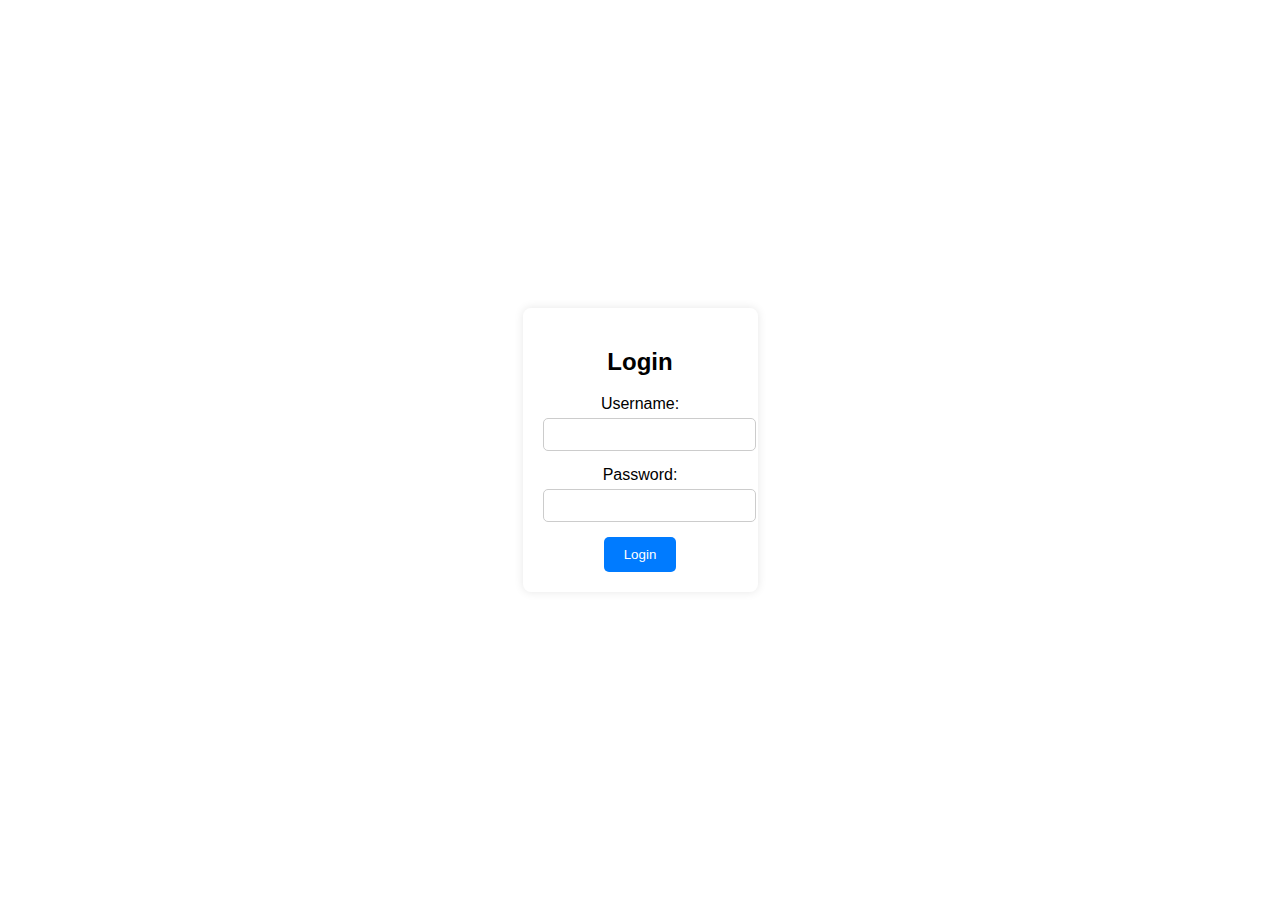
<file: JAVA/index.html>
<!DOCTYPE html>
<html lang="en">
<head>
    <meta charset="UTF-8">
    <meta name="viewport" content="width=device-width, initial-scale=1.0">
    <link rel="stylesheet" href="style.css">
    <title>login</title>

</head>
<body>
    <div class="login-container">
        <h2>Login</h2>
        <form id="login-form">
            <div class="form-group">
                <label for="username">Username:</label>
                <input type="text" id="username" name="username" required>
            </div>
            <div class="form-group">
                <label for="password">Password:</label>
                <input type="password" id="password" name="password" required>
            </div>
            <button type="submit">Login</button>
        </form>
        <div id="error-message"></div>
    </div>

       
    </div>
    <script src="script.js"></script>
</body>
</html>
</file>
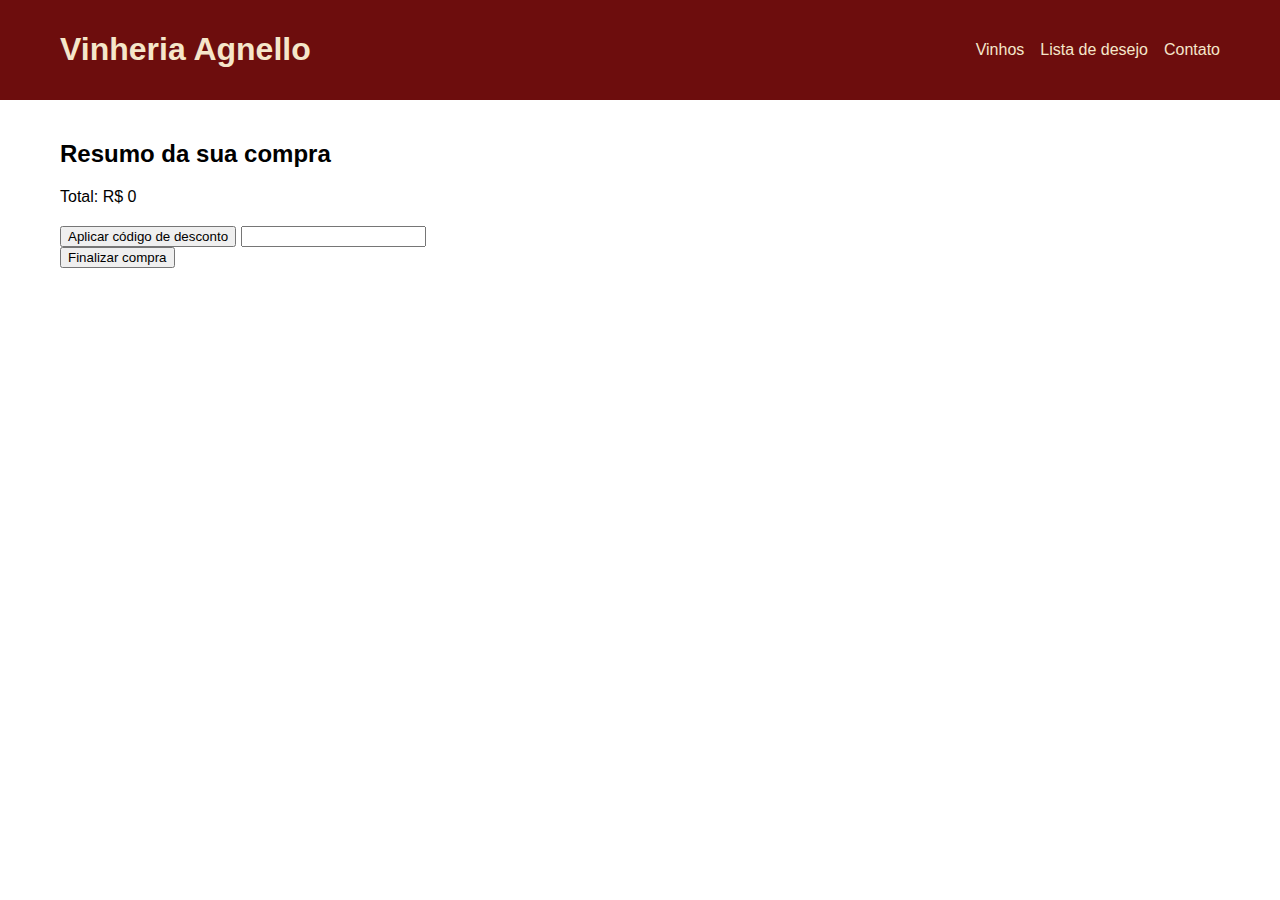
<file: src/carrinho/index.html>
<!DOCTYPE html>
<html lang="en">
  <head>
    <meta charset="UTF-8" />
    <meta name="viewport" content="width=device-width, initial-scale=1.0" />
    <link rel="stylesheet" href="styles.css" />
    <link rel="stylesheet" href="../styles.css" />
    <script src="main.js" defer></script>
    <title>Home</title>
  </head>
  <body>
    <header>
      <h1>Vinheria Agnello</h1>
      <nav>
        <ul>
          <li><a href="../home">Vinhos</a></li>
          <li><a href="../lista-desejo">Lista de desejo</a></li>
          <li><a href="../contato/">Contato</a></li>
        </ul>
      </nav>
    </header>
    <main>
      <h2>Resumo da sua compra</h2>
      <section id="cart"></section>
      <section>
        <div style="margin-top: 20px">
          <button id="clear-cart" onclick="applyDiscount()">
            Aplicar código de desconto
          </button>
          <input type="text" id="discount-code" />
        </div>
        <button id="checkout" onclick="checkout()">Finalizar compra</button>
      </section>
    </main>
  </body>
</html>
</file>
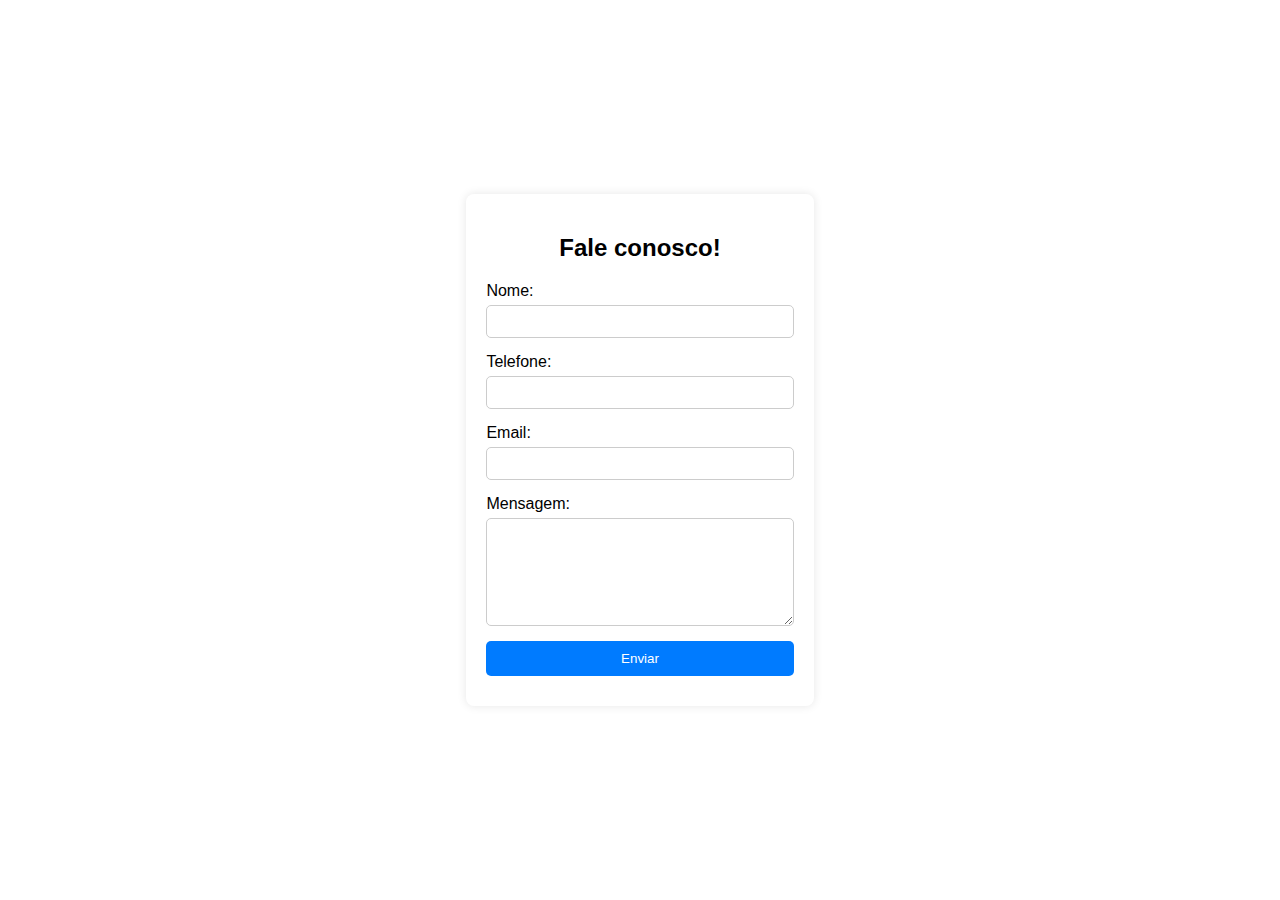
<file: src/contato/index.html>
<!DOCTYPE html>
<html lang="en">
  <head>
    <meta charset="UTF-8" />
    <meta name="viewport" content="width=device-width, initial-scale=1.0" />
		<link rel="stylesheet" href="styles.css">
		<script src="main.js" defer></script>
    <title>login</title>
  </head>
  <body>
		<div class="form-container">
			<h2>Fale conosco!</h2>
			<form id="login-form">
				<div class="form-group">
					<label for="name">Nome:</label>
					<input type="text" id="name" name="name" required>
				</div>

				<div class="form-group">
					<label for="phone">Telefone:</label>
					<input type="number" id="phone" name="phone" required>
				</div>

        <div class="form-group">
					<label for="email">Email:</label>
					<input type="email" id="email" name="email" required>
				</div>

        <div class="form-group">
					<label for="message">Mensagem:</label>
					<textarea id="message" name="message" rows="6" required></textarea>
				</div>

				<button type="submit">Enviar</button>
			</form>
			<div id="error-message"></div>
	</body>
</html>
</file>
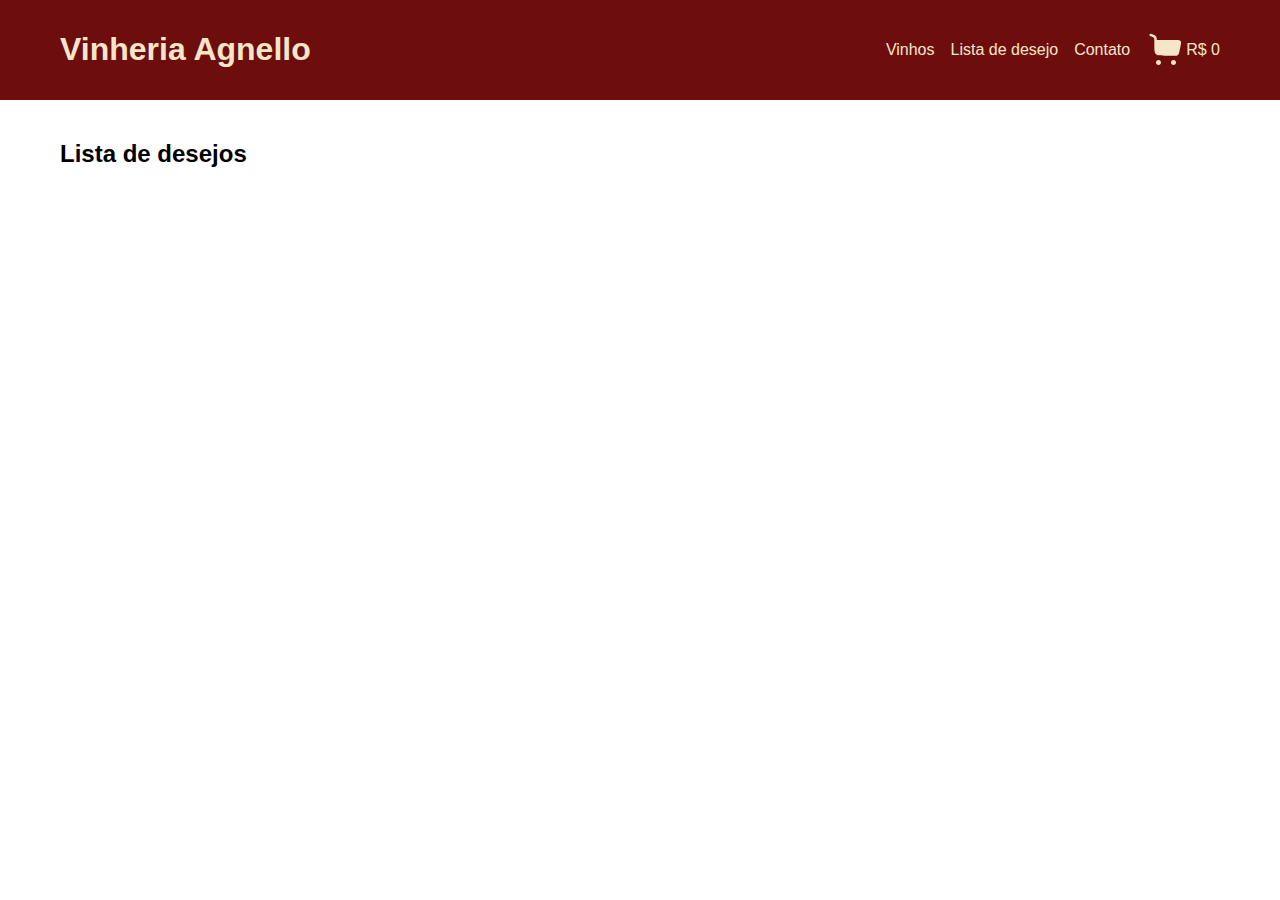
<file: src/lista-desejo/index.html>
<!DOCTYPE html>
<html lang="en">
  <head>
    <meta charset="UTF-8" />
    <meta name="viewport" content="width=device-width, initial-scale=1.0" />
    <link rel="stylesheet" href="styles.css" />
    <link rel="stylesheet" href="../styles.css" />
    <script src="main.js" defer></script>
    <title>Home</title>
  </head>
  <body>
    <header>
      <h1>Vinheria Agnello</h1>
      <nav>
        <ul>
          <li><a href="../home">Vinhos</a></li>
          <li><a href="../lista-desejo">Lista de desejo</a></li>
          <li><a href="../contato/">Contato</a></li>
          <li>
            <a id="nav-cart" href="../carrinho/">
              <img
                width="40"
                src="../assets/cart.svg"
                alt="Carrinho de compras"
              />
            </a>
          </li>
        </ul>
      </nav>
    </header>
    <main>
      <h2>Lista de desejos</h2>
      <ul class="vinhos" id="lista-vinhos"></ul>
    </main>
  </body>
</html>
</file>
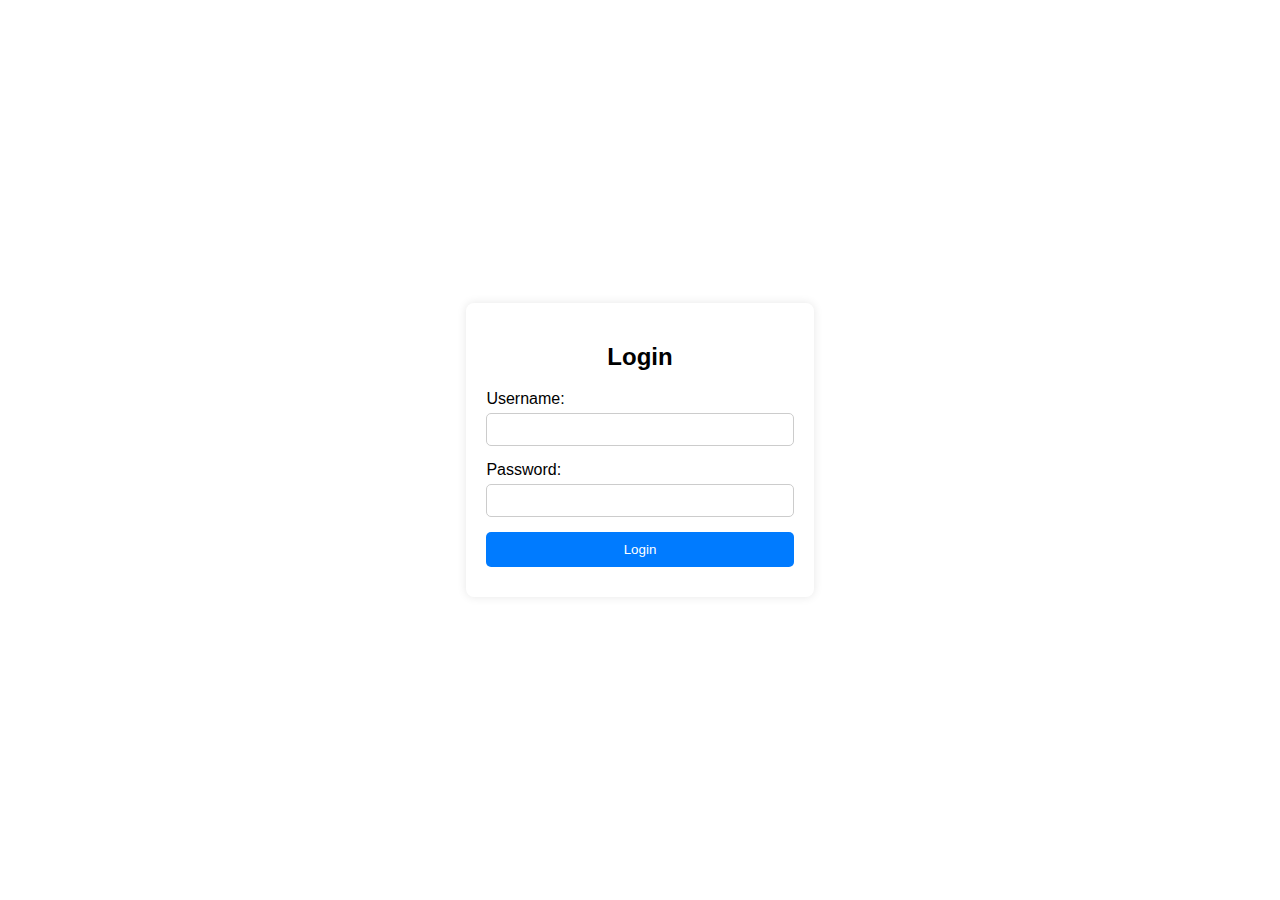
<file: src/login/index.html>
<!DOCTYPE html>
<html lang="en">
  <head>
    <meta charset="UTF-8" />
    <meta name="viewport" content="width=device-width, initial-scale=1.0" />
		<link rel="stylesheet" href="styles.css">
		<script src="main.js" defer></script>
    <title>login</title>
  </head>
  <body>
		<div class="login-container">
			<h2>Login</h2>
			<form id="login-form">
				<div class="form-group">
					<label for="username">Username:</label>
					<input type="text" id="username" name="username" required>
				</div>

				<div class="form-group">
					<label for="password">Password:</label>
					<input type="password" id="password" name="password" required>
				</div>

				<button type="submit">Login</button>
			</form>
			<div id="error-message"></div>
	</body>
</html>
</file>
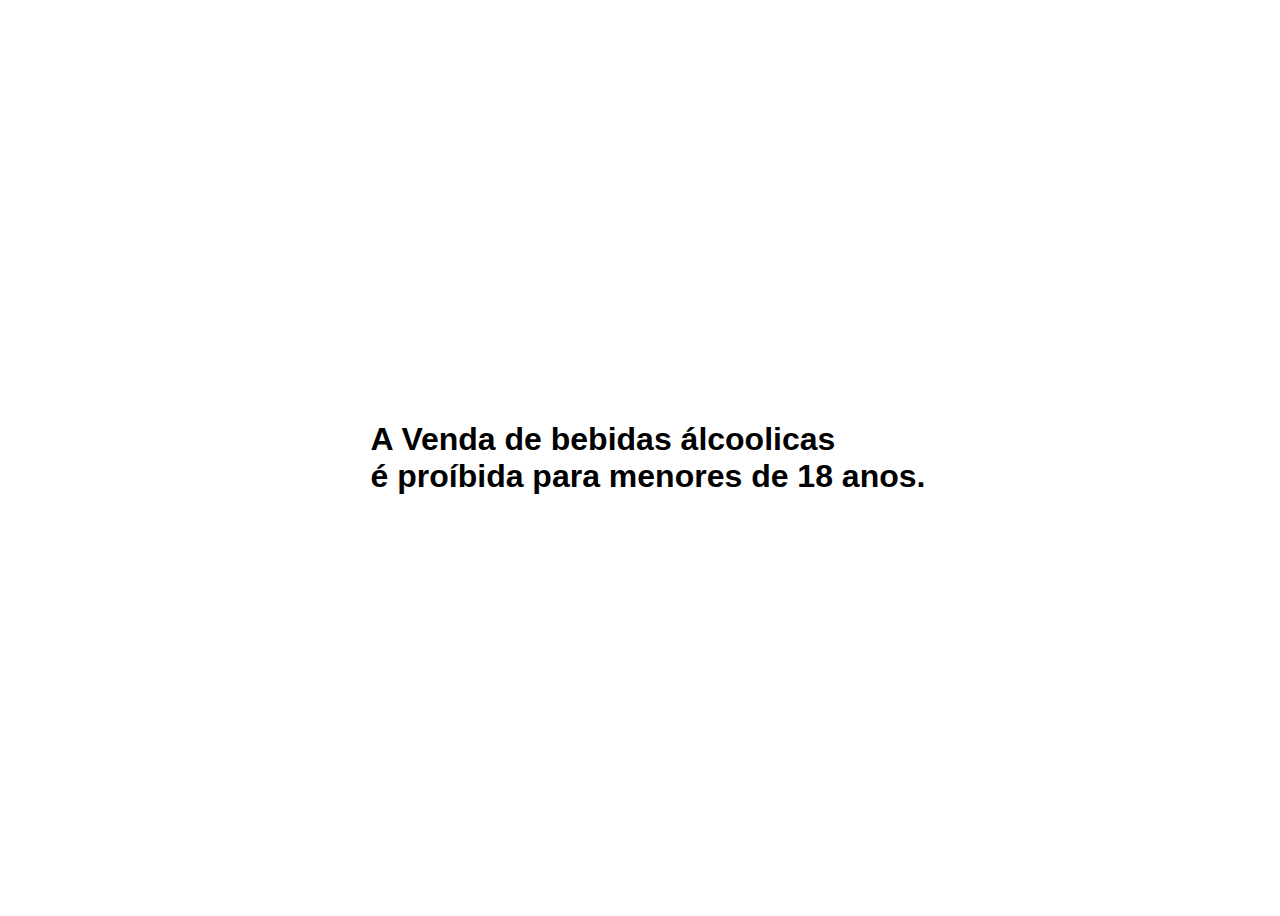
<file: src/not-authorized/index.html>
<!DOCTYPE html>
<html lang="en">
  <head>
    <meta charset="UTF-8" />
    <meta name="viewport" content="width=device-width, initial-scale=1.0" />
    <title>Document</title>
    <link rel="stylesheet" type="text/css" href="styles.css" />
  </head>
  <body>
    <h1>
      A Venda de bebidas álcoolicas <br />
      é proíbida para menores de 18 anos.
    </h1>
  </body>
</html>
</file>
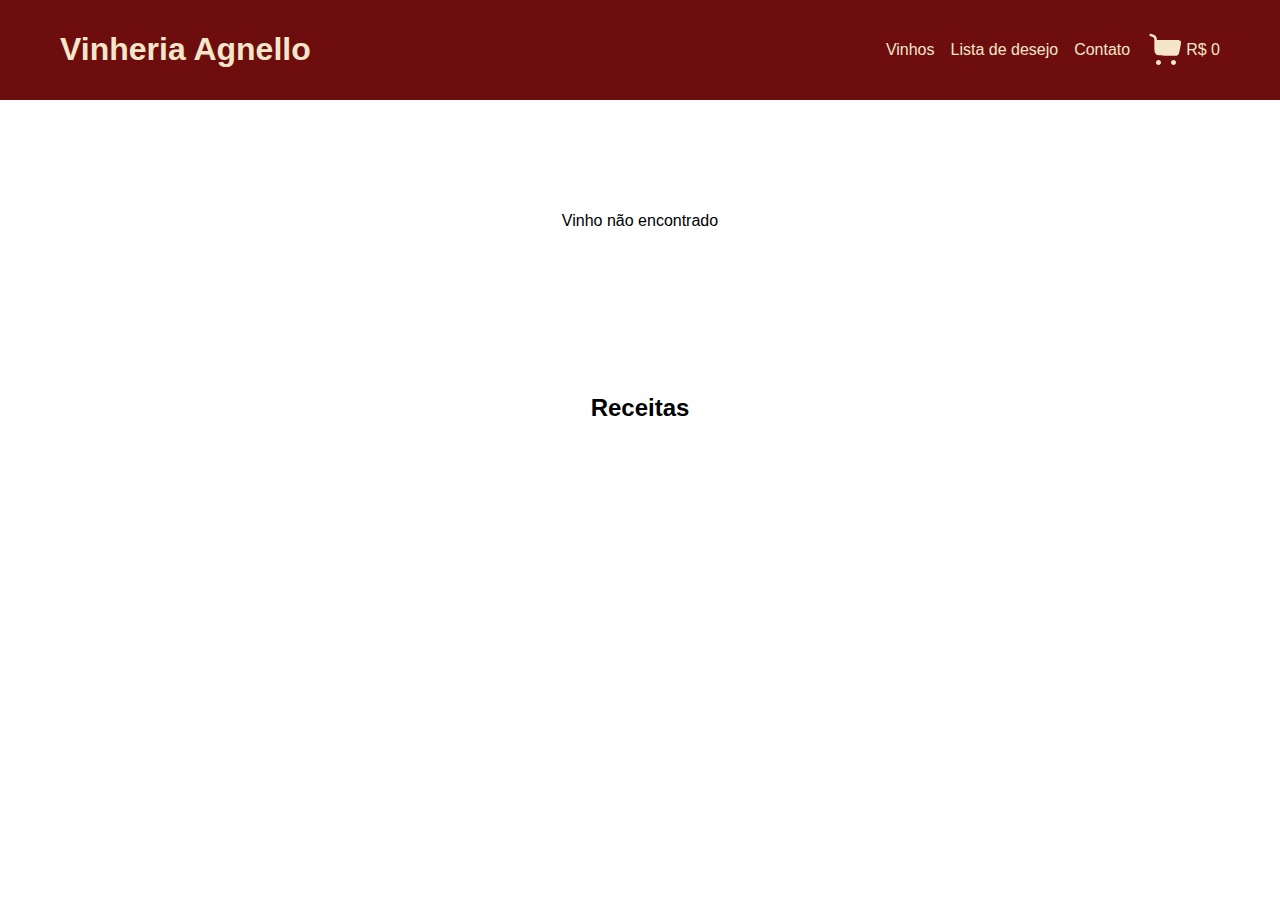
<file: src/vinho/index.html>
<!DOCTYPE html>
<html lang="en">
  <head>
    <meta charset="UTF-8" />
    <meta name="viewport" content="width=device-width, initial-scale=1.0" />
    <link rel="stylesheet" href="styles.css" />
    <link rel="stylesheet" href="../styles.css" />
    <script src="main.js" defer></script>
    <title>Vinho</title>
  </head>
  <body>
    <header>
      <h1>Vinheria Agnello</h1>
      <nav>
        <ul>
          <li><a href="../home">Vinhos</a></li>
          <li><a href="../lista-desejo">Lista de desejo</a></li>
          <li><a href="../contato/">Contato</a></li>
          <li>
            <a id="nav-cart" href="../carrinho">
              <img
                width="40"
                src="../assets/cart.svg"
                alt="Carrinho de compras"
              />
            </a>
          </li>
        </ul>
      </nav>
    </header>
    <main>
      <section id="selected-wine"></section>
      <section>
        <h2>Receitas</h2>
        <ul id="recipes"></ul>
      </section>
    </main>
  </body>
</html>
</file>
<file: JAVA/style.css>
body {
    font-family: Arial, sans-serif;
    margin: 0;
    padding: 0;
    display: flex;
    justify-content: center;
    align-items: center;
    height: 100vh;
    background: url(https://i1.wp.com/www.wine.com.br/winepedia/wp-content/uploads/2022/06/sociedade_da_mesa_vinhos_clube_de_vinhos_revista_tudo_sobre_o_vinho_tinto.jpg);
    fill-opacity: 50%;
}

.login-container {
    background-color: #fff;
    padding: 20px;
    border-radius: 8px;
    box-shadow: 0px 0px 10px 0px rgba(0, 0, 0, 0.1);
    text-align: center;
}

.form-group {
    margin-bottom: 15px;
}

label {
    display: block;
    margin-bottom: 5px;
}

input[type="text"],
input[type="password"] {
    width: 100%;
    padding: 8px;
    border: 1px solid #ccc;
    border-radius: 5px;
}

button {
    padding: 10px 20px;
    border: none;
    border-radius: 5px;
    background-color: #007bff;
    color: #fff;
    cursor: pointer;
}

button:hover {
    background-color: #0056b3;
}

#error-message {
    color: red;
    margin-top: 10px;
}
</file>
<file: src/carrinho/styles.css>
main {
  padding: 20px 60px;
}
</file>
<file: src/styles.css>
html,
body {
  margin: 0;
  padding: 0;
  box-sizing: border-box;
  font-family: Arial, sans-serif;
}

header {
  background-color: #6d0d0d; /* A deep wine color */
  color: #f5e6ca; /* A light cream color for contrast */
  padding: 10px 60px;
  display: flex;
  align-items: center;
  justify-content: space-between; /* To separate logo, nav, and cart */
}

header .logo {
  font-size: 1.5rem;
  color: #f5e6ca;
}

header nav ul {
  display: flex;
  align-items: center;
  gap: 1rem;
}

header nav ul li {
  list-style: none;
}

header nav ul li a {
  display: flex;
  align-items: center;
  color: #f5e6ca;
  text-decoration: none;
}

header nav ul li a:hover {
  color: #a8a8a8; /* A lighter color on hover */
}

header .cart {
  color: #f5e6ca;
}
</file>
<file: src/contato/styles.css>
body {
  font-family: Arial, sans-serif;
  margin: 0;
  padding: 0;
  display: flex;
  justify-content: center;
  align-items: center;
  height: 100vh;
  background: url(https://i1.wp.com/www.wine.com.br/winepedia/wp-content/uploads/2022/06/sociedade_da_mesa_vinhos_clube_de_vinhos_revista_tudo_sobre_o_vinho_tinto.jpg);
  fill-opacity: 50%;
}

.form-container {
  width: 24%;
  background-color: #fff;
  padding: 20px;
  border-radius: 8px;
  box-shadow: 0px 0px 10px 0px rgba(0, 0, 0, 0.1);
  text-align: center;
}

form {
  display: flex;
  flex-direction: column;
}

.form-group {
  display: flex;
  flex-direction: column;
  margin-bottom: 15px;
}

label {
  text-align: left;
  display: block;
  margin-bottom: 5px;
}

input,
textarea {
  padding: 8px;
  border: 1px solid #ccc;
  border-radius: 5px;
}

button {
  padding: 10px 20px;
  border: none;
  border-radius: 5px;
  background-color: #007bff;
  color: #fff;
  cursor: pointer;
}

button:hover {
  background-color: #0056b3;
}

#error-message {
  color: red;
  margin-top: 10px;
}
</file>
<file: src/lista-desejo/styles.css>
main {
  padding: 20px 60px;
}

.vinhos {
  display: grid;
  grid-template-columns: repeat(auto-fill, minmax(340px, 1fr));
  gap: 2rem;
  list-style: none;
  padding: 0;
}

.vinho {
  display: flex;
  flex-direction: column;
  background-color: #f5e6ca;
  border-radius: 8px;
  box-shadow: 0px 0px 10px 0px rgba(0, 0, 0, 0.1);
}

.vinho__title {
  display: flex;
  justify-content: space-between;
  align-items: center;
  gap: 1rem;
}

.vinho__image:hover {
  cursor: pointer;
}

.vinho__info {
  display: flex;
  flex-direction: column;
  padding: 16px;
}

.vinho__name {
  font-size: 1.25rem;
}

.vinho__type {
  font-size: 1rem;
}

.vinho__price {
  font-size: 1.25rem;
  font-weight: bold;
  margin-top: 8px;
}

.vinho__buttons {
  display: flex;
  align-items: center;
  justify-content: space-between;
  gap: 2rem;
}

.vinho__button {
  font-size: 1rem;
  cursor: pointer;
  transition: ease 0.3s;
  border: none;
}

.vinho__button--cart {
  background-color: #6d0d0d;
  color: #f5e6ca;
  padding: 8px 16px;
  border-radius: 6px;
}

.vinho__button--wishlist {
  width: 40 px;
  height: 40px;
  background-color: transparent;
  transition: ease 0.3s;
}

.vinho__button--wishlist-active {
  filter: invert(50%) sepia(100%) saturate(100%) hue-rotate(300deg)
    brightness(50%) contrast(100%);
}

.vinho__button--wishlist:hover {
  scale: 1.16;
}
</file>
<file: src/login/styles.css>
body {
  font-family: Arial, sans-serif;
  margin: 0;
  padding: 0;
  display: flex;
  justify-content: center;
  align-items: center;
  height: 100vh;
  background: url(https://i1.wp.com/www.wine.com.br/winepedia/wp-content/uploads/2022/06/sociedade_da_mesa_vinhos_clube_de_vinhos_revista_tudo_sobre_o_vinho_tinto.jpg);
  fill-opacity: 50%;
}

.login-container {
  width: 24%;
  background-color: #fff;
  padding: 20px;
  border-radius: 8px;
  box-shadow: 0px 0px 10px 0px rgba(0, 0, 0, 0.1);
  text-align: center;
}

form {
  display: flex;
  flex-direction: column;
}

.form-group {
  display: flex;
  flex-direction: column;
  margin-bottom: 15px;
}

label {
  text-align: left;
  display: block;
  margin-bottom: 5px;
}

input[type='text'],
input[type='password'] {
  padding: 8px;
  border: 1px solid #ccc;
  border-radius: 5px;
}

button {
  padding: 10px 20px;
  border: none;
  border-radius: 5px;
  background-color: #007bff;
  color: #fff;
  cursor: pointer;
}

button:hover {
  background-color: #0056b3;
}

#error-message {
  color: red;
  margin-top: 10px;
}
</file>
<file: src/not-authorized/styles.css>
body {
  height: 100vh;
  width: 100vw;

  display: flex;
  justify-content: center;
  align-items: center;
  font-family: Arial, sans-serif;
}
</file>
<file: src/vinho/styles.css>
main {
  display: flex;
  flex-direction: column;
  align-items: center;
  gap: 8rem;
  padding: 6rem 4rem;
}

#selected-wine {
  display: flex;
  justify-content: center;
  max-width: 1280px;
  gap: 2rem;
}

.wine-card {
  border: 1px solid #ccc;
  padding: 20px;
  border-radius: 10px;
  box-shadow: 0 2px 5px rgba(0, 0, 0, 0.15);
}

.wine-card__name {
  font-size: 24px;
  margin-bottom: 10px;
}

.wine-card__type,
.wine-card__price {
  font-size: 18px;
  margin-bottom: 10px;
}

.wine-card__btn {
  padding: 10px 20px;
  background-color: #007bff;
  color: white;
  border: none;
  border-radius: 5px;
  cursor: pointer;
}

.wine-card__not-found {
  color: red;
  font-size: 20px;
}

#recipes {
  max-width: 1280px;
  display: flex;
  gap: 20px;
}

.recipe-card {
  display: flex;
  flex-direction: column;
  border: 1px solid #ccc;
  padding: 20px;
  background-color: #f9f9f9;
}

.recipe-card__name {
  font-size: 20px;
  font-weight: bold;
  color: #333;
}

.recipe-card__description {
  font-size: 16px;
  color: #666;
}

ul {
  padding: 0;
}
</file>
